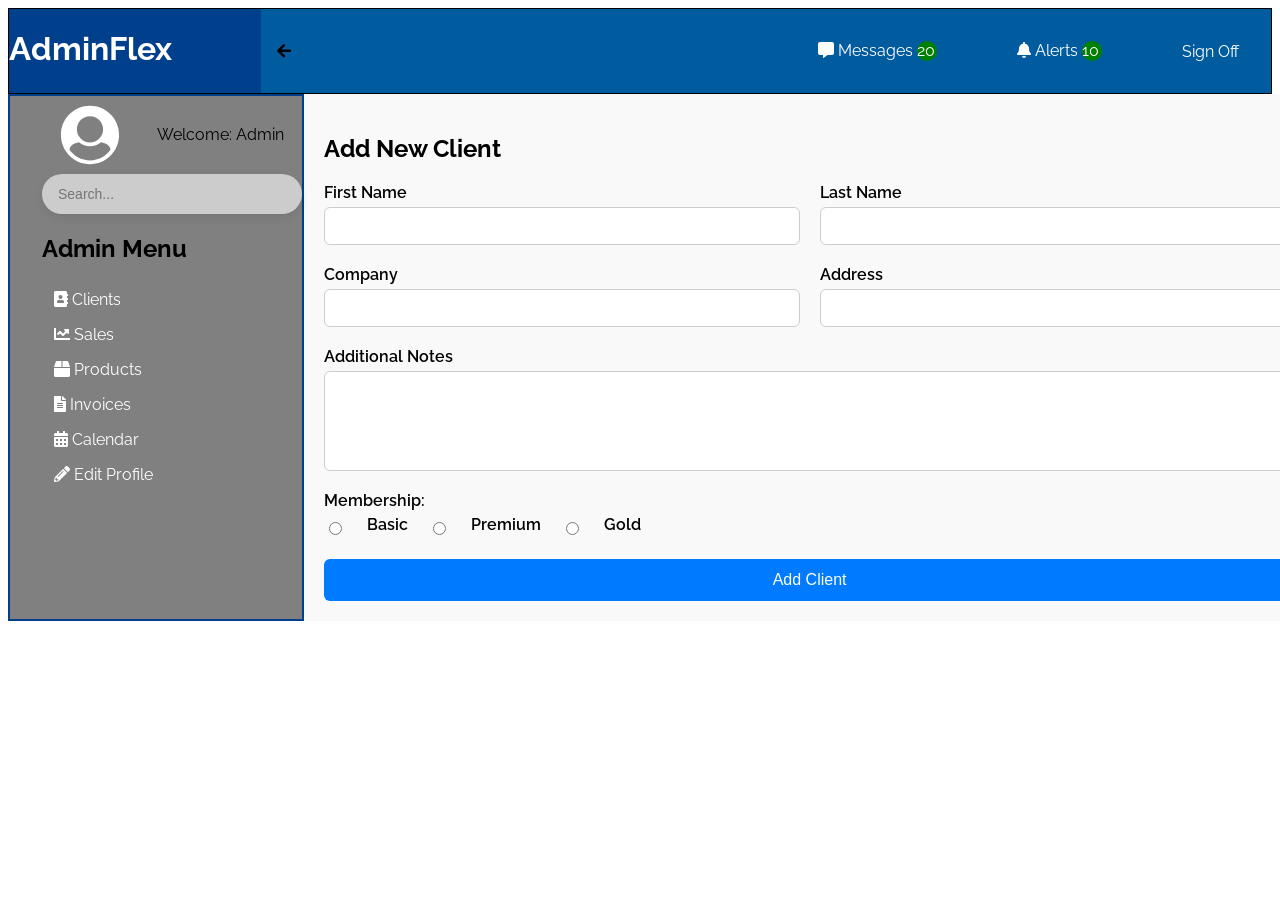
<file: admin-site/index.html>
<!DOCTYPE html>
<html lang="en">
<head>
    <meta charset="UTF-8">
    <meta name="viewport" content="width=device-width, initial-scale=1.0">
    <meta http-equiv="X-UA-Compatible" content="ie=edge">
    <title>AdminFlex</title>
    <link rel="stylesheet" href="https://necolas.github.io/normalize.css/8.0.0/normalize.css">
    <link href="https://fonts.googleapis.com/css?family=Raleway:400,700" rel="stylesheet">
    <link rel="stylesheet" href="https://use.fontawesome.com/releases/v5.6.0/css/all.css">
    <link rel="stylesheet" href="css/app.css">
</head>
<body>

<div class="app">
    <header class="header">
            <div class="site-name">
                <h1 class="desktop">AdminFlex</h1>
                <h1 class="mobile">AF</h1>
            </div>
            <div class="bar">
                <div class="left-content">
                    <i class="fas fa-arrow-left"></i>
                    <i class="fas fa-arrow-right"></i>
                </div>
                <div class="right-content">
                    <div class="messages box">
                            <a href="#">
                                <i class="fas fa-comment-alt"></i>
                                Messages
                                <span>20</span>
                            </a>
                    </div>  
                    <div class="messages box">
                            <a href="#">
                                <i class="fas fa-bell"></i>
                                Alerts
                                <span>10</span>
                            </a>
                    </div>  
                    <div class="sign-off box" >
                        <a href="#">Sign Off</a>
                    </div>
                </div>
            </div>
    </header>
    <main class="main-content">
        <aside class="sidebar">
                <div class="user">
                    <img src="img/user.svg">
                    <p>Welcome: <span>Admin</span></p>
                </div>
                <div class="search">
                    <input type="text" placeholder="Search...">
                </div>

                <div class="menu-admin">
                    <h2>Admin Menu</h2>
                    <ul class="menu">
                        <li>
                            <a href="#">
                                <i class="fas fa-address-book"></i>
                                Clients
                            </a>

                            <ul>
                                <li>
                                    <a href="#">
                                        <i class="fas fa-list"></i>
                                        View All
                                    </a>
                                </li>
                                <li>
                                    <a href="#">
                                        <i class="fas fa-plus"></i>
                                        Add New
                                    </a>
                                </li>
                            </ul>
                        </li>
                        <li>
                            <a href="#">
                                <i class="fas fa-chart-line"></i>
                                Sales
                            </a>
                            <ul>
                                <li>
                                    <a href="#">
                                        <i class="fas fa-list"></i>
                                        View All
                                    </a>
                                </li>
                                <li>
                                    <a href="#">
                                        <i class="fas fa-plus"></i>
                                        Add New
                                    </a>
                                </li>
                            </ul>
                        </li>
                        <li>
                            <a href="#">
                                <i class="fas fa-box"></i>
                                Products
                            </a>
                            <ul>
                                <li>
                                    <a href="#">
                                        <i class="fas fa-list"></i>
                                        View All
                                    </a>
                                </li>
                                <li>
                                    <a href="#">
                                        <i class="fas fa-plus"></i>
                                        Add New
                                    </a>
                                </li>
                            </ul>
                        </li>
                        <li>
                            <a href="#">
                                <i class="fas fa-file-alt"></i>
                                Invoices
                            </a>
                            <ul>
                                <li>
                                    <a href="#">
                                        <i class="fas fa-list"></i>
                                        View All
                                    </a>
                                </li>
                                <li>
                                    <a href="#">
                                        <i class="fas fa-plus"></i>
                                        Add New
                                    </a>
                                </li>
                            </ul>
                        </li>
                        <li>
                            <a href="#">
                                <i class="fas fa-calendar-alt"></i>
                                Calendar
                            </a>
                            <ul>
                                <li>
                                    <a href="#">
                                        <i class="fas fa-list"></i>
                                        View All
                                    </a>
                                </li>
                                <li>
                                    <a href="#">
                                        <i class="fas fa-plus"></i>
                                        Add New
                                    </a>
                                </li>
                            </ul>
                        </li>
                        <li>
                            <a href="#">
                                <i class="fas fa-pencil-alt"></i>
                                Edit Profile
                            </a>
                        </li>
                    </ul>
                </div>
        </aside>
        <div class="content">
            <h2 class="heading">Add New Client</h2>

            <form class="new-client">

                <div class="field">
                    <label for="first-name">First Name</label>
                    <input type="text" id="first-name">
                </div>
                <div class="field">
                    <label for="last-name">Last Name</label>
                    <input type="text" id="last-name">
                </div>
                <div class="field">
                    <label for="company">Company</label>
                    <input type="text" id="company">
                </div>
                <div class="field">
                    <label for="address">Address</label>
                    <input type="text" id="address">
                </div>
                <div class="field expand">
                    <label for="other-notes">Additional Notes</label>
                    <textarea id="other-notes" ></textarea>
                </div>

                <div class="field expand">
                        <label>Membership:</label>
                        <div class="options">
                
                            <input type="radio" value="basico">
                            <label for="basico">Basic</label>
                        
                            <input type="radio"  value="premium">
                            <label for="premium">Premium</label>

                            <input type="radio" value="gold">
                            <label for="gold">Gold</label>
                        </div>
                </div>

                <div class="field submit expand">
                    <input type="submit" class="button" value="Add Client">
                </div>
            </form>
        </div>
    </main>
</div>

<script src="js/app.js" async></script>
</body>
</html>
</file>
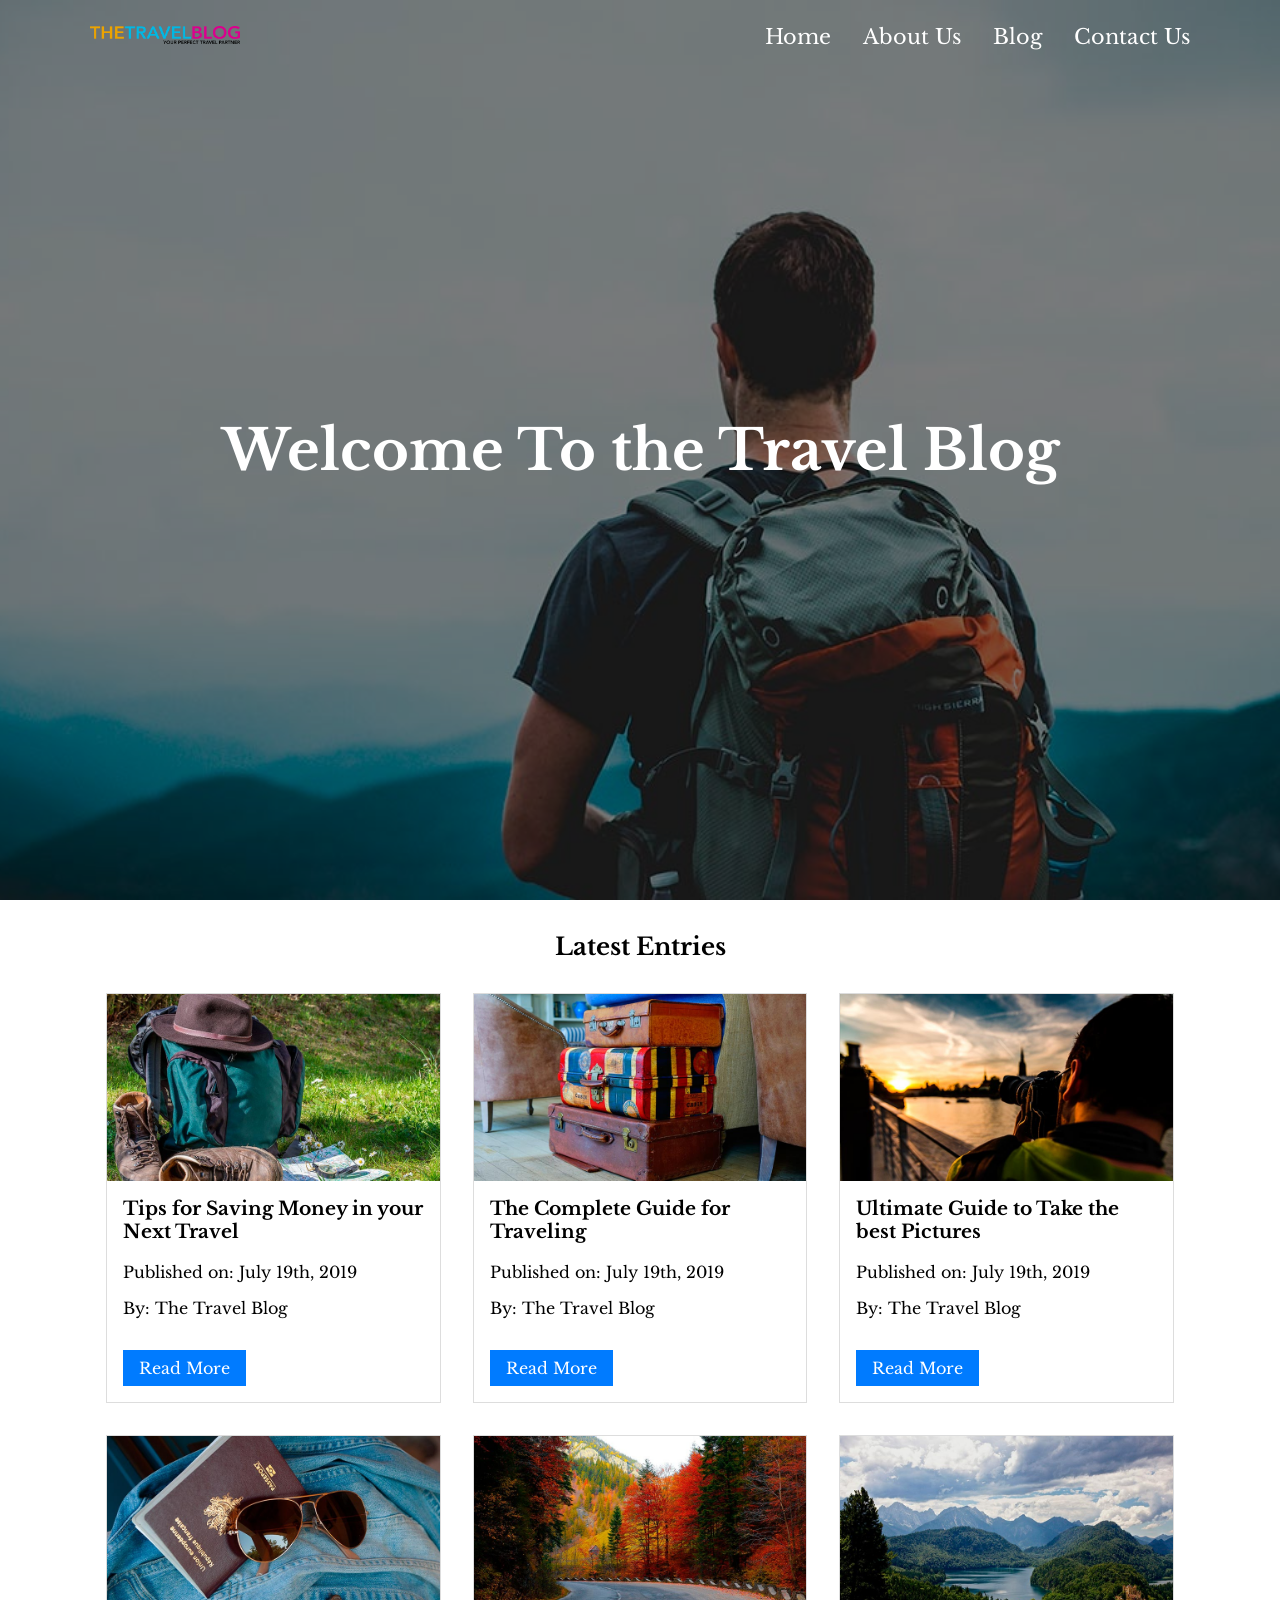
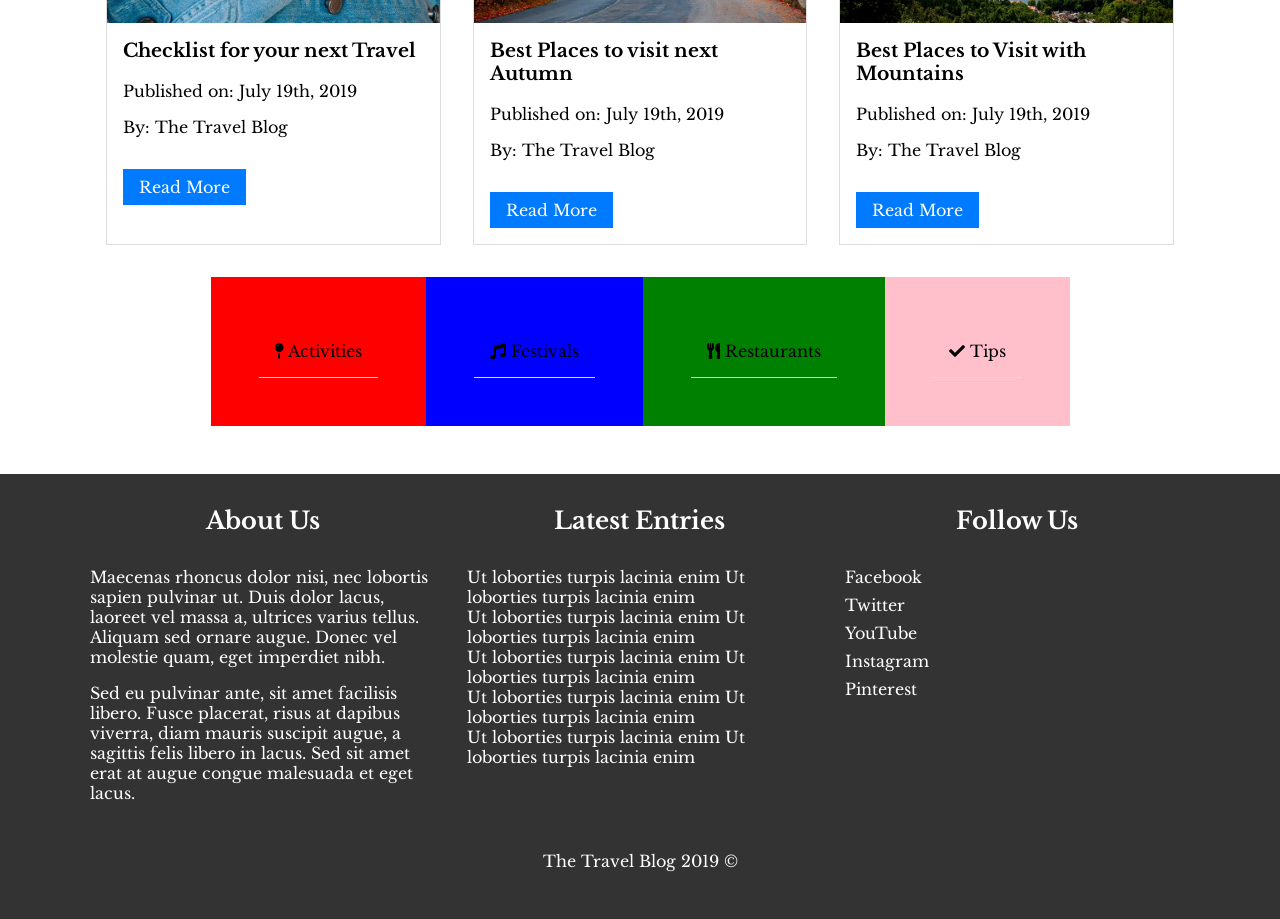
<file: blog-project/index.html>
<!DOCTYPE html>
<html lang="en">
<head>
    <meta charset="UTF-8">
    <meta name="viewport" content="width=device-width, initial-scale=1.0">
    <meta http-equiv="X-UA-Compatible" content="ie=edge">
    <title>Cards Flexbox</title>
    <link rel="stylesheet" href="https://use.fontawesome.com/releases/v5.5.0/css/all.css" integrity="sha384-B4dIYHKNBt8Bc12p+WXckhzcICo0wtJAoU8YZTY5qE0Id1GSseTk6S+L3BlXeVIU" crossorigin="anonymous">
    <link rel="stylesheet" href="https://necolas.github.io/normalize.css/8.0.0/normalize.css">
    <link href="https://fonts.googleapis.com/css?family=Libre+Baskerville:400,700" rel="stylesheet">
    <link rel="stylesheet" href="css/styles.css">
</head>
<body>

    <header class="header hero">
        <div class="navbar">
            <div class="container header-container">
                <div class="logo">
                    <img src="img/logo.png" class="logo-img">
                </div>
                <nav class="main-navigation">
                    <a href="#">Home</a>
                    <a href="#">About Us</a>
                    <a href="#">Blog</a>
                    <a href="#">Contact Us</a>
                </nav>
            </div>
        </div><!--.navbar -->
        <div class="header-text">
            <div class="container">
                <h1>Welcome To the Travel Blog</h1>
            </div>
        </div>
    </header>
<h2>Latest Entries</h2>
    <div class="container">
        
            <main class="main-content">
                
                <article class="entry">
                    <img src="img/01.jpg" alt="entry image">
                    <div class="content">
                        <h3>Tips for Saving Money in your Next Travel</h3>
                        <p>Published on: <span>July 19th, 2019</span></p>
                        <p>By: <span>The Travel Blog</span></p>
                        <a href="#" class="button">Read More</a>
                    </div>
                </article>
                <article class="entry">
                    <img src="img/02.jpg" alt="entry image">
                    <div class="content">
                        <h3>The Complete Guide for Traveling</h3>
                        <p>Published on: <span>July 19th,  2019</span></p>
                        <p>By: <span>The Travel Blog</span></p>
                        <a href="#" class="button">Read More</a>
                    </div>
                </article>
                <article class="entry">
                    <img src="img/03.jpg" alt="entry image">
                    <div class="content">
                        <h3>Ultimate Guide to Take the best Pictures</h3>
                        <p>Published on: <span>July 19th,  2019</span></p>
                        <p>By: <span>The Travel Blog</span></p>
                        <a href="#" class="button">Read More</a>
                    </div>
                </article>
                <article class="entry">
                    <img src="img/04.jpg" alt="entry image">
                    <div class="content">
                        <h3>Checklist for your next Travel</h3>
                        <p>Published on: <span>July 19th,  2019</span></p>
                        <p>By: <span>The Travel Blog</span></p>
                        <a href="#" class="button">Read More</a>
                    </div>
                </article>
                <article class="entry">
                    <img src="img/05.jpg" alt="entry image">
                    <div class="content">
                        <h3>Best Places to visit next Autumn</h3>
                        <p>Published on: <span>July 19th,  2019</span></p>
                        <p>By: <span>The Travel Blog</span></p>
                        <a href="#" class="button">Read More</a>
                    </div>
                </article>
                <article class="entry">
                    <img src="img/06.jpg" alt="entry image">
                    <div class="content">
                        <h3>Best Places to Visit with Mountains</h3>
                        <p>Published on: <span>July 19th,  2019</span></p>
                        <p>By: <span>The Travel Blog</span></p>
                        <a href="#" class="button">Read More</a>
                    </div>
                </article>
            </main>


            <div class="categories">
                <ul>
                    <li class="color-red">
                        <a href="#">
                            <i class="fas fa-map-pin"></i>
                            Activities
                        </a>
                    </li>
                    <li class="color-blue">
                        <a href="#">
                            <i class="fas fa-music"></i>
                            Festivals
                        </a>
                    </li>
                    <li class="color-green">
                        <a href="#" >
                            <i class="fas fa-utensils"></i>
                            Restaurants
                        </a>
                    </li>
                    <li class="color-pink">
                        <a href="#">
                            <i class="fas fa-check"></i>
                            Tips
                        </a>
                    </li>
                </ul>
            </div>
    </div><!--.content-->

    <footer class="footer">
        <div class="container">
            <div class="box">
                <h2>About Us</h2>
                <p>Maecenas rhoncus dolor nisi, nec lobortis sapien pulvinar ut. Duis dolor lacus, laoreet vel massa a, ultrices varius tellus. Aliquam sed ornare augue. Donec vel molestie quam, eget imperdiet nibh.</p>

                <p>Sed eu pulvinar ante, sit amet facilisis libero. Fusce placerat, risus at dapibus viverra, diam mauris suscipit augue, a sagittis felis libero in lacus. Sed sit amet erat at augue congue malesuada et eget lacus.</p>
            </div>
            <div class="box">
                <h2>Latest Entries</h2>
                <ul>
                    <li><a href="#">Ut loborties turpis lacinia enim Ut loborties turpis lacinia enim</a></li>
                    <li><a href="#">Ut loborties turpis lacinia enim Ut loborties turpis lacinia enim</a></li>
                    <li><a href="#">Ut loborties turpis lacinia enim Ut loborties turpis lacinia enim</a></li>
                    <li><a href="#">Ut loborties turpis lacinia enim Ut loborties turpis lacinia enim</a></li>
                    <li><a href="#">Ut loborties turpis lacinia enim Ut loborties turpis lacinia enim</a></li>
                </ul>
            </div>
            <div class="box">
                <h2>Follow Us</h2>
                <nav class="social-nav">
                    <a href="http://facebook.com"><span>Facebook</span></a>
                    <a href="http://twitter.com"><span>Twitter</span></a>
                    <a href="http://youtube.com"><span>YouTube</span></a>
                    <a href="http://instagram.com"><span>Instagram</span></a>
                    <a href="http://pinterest.com"><span>Pinterest</span></a>
                </nav>
            </div>
        </div><!--.container-->
        <p class="copyright">The Travel Blog 2019 &copy; </p>
    </footer>
    
</body>
</html>
</file>
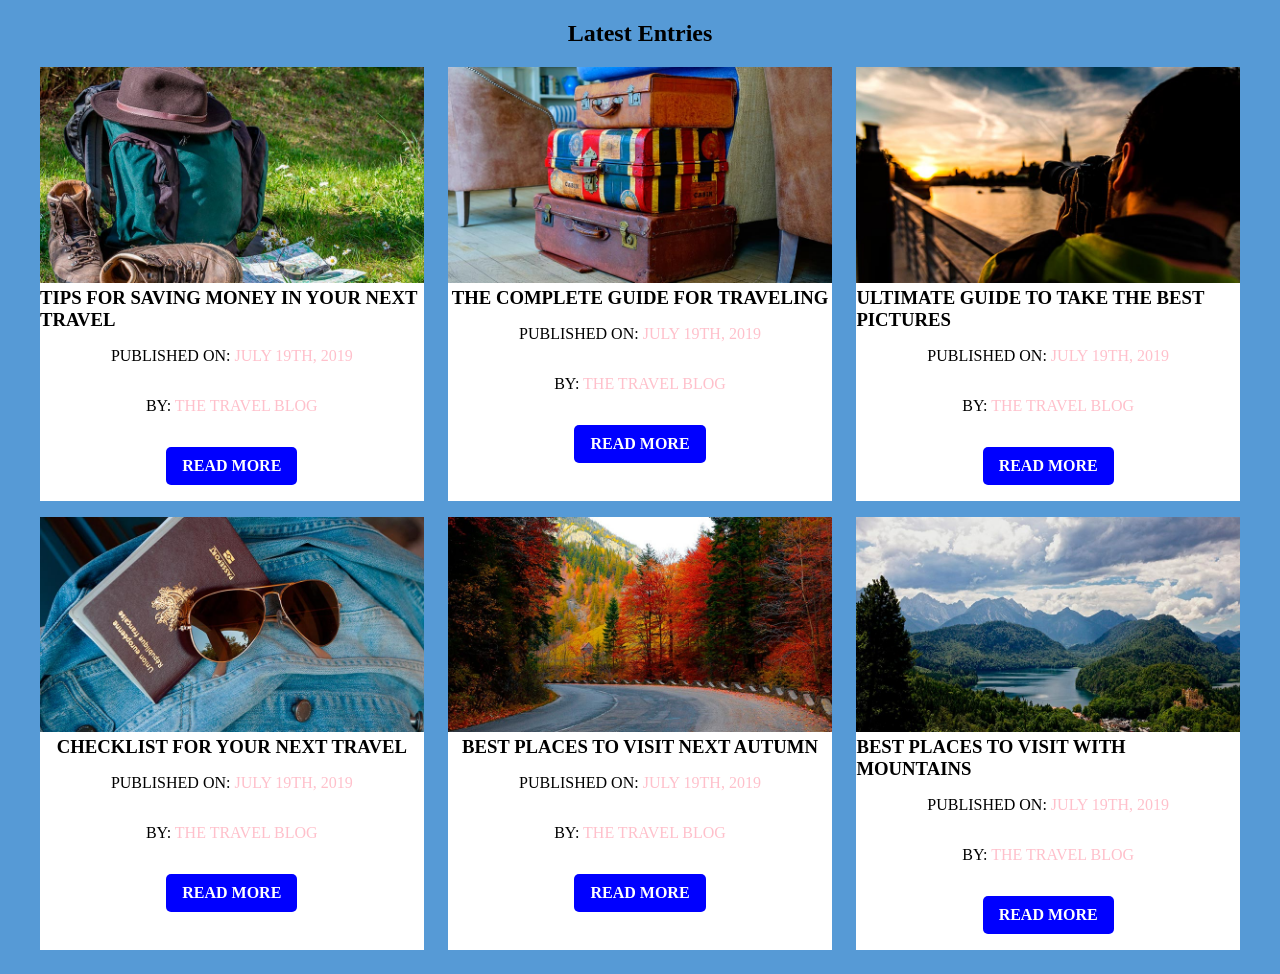
<file: cards-flexbox/index.html>
<!DOCTYPE html>
<html lang="en">

<head>
    <meta charset="UTF-8">
    <meta name="viewport" content="width=device-width, initial-scale=1.0">
    <meta http-equiv="X-UA-Compatible" content="ie=edge">
    <title>Cards Flexbox</title>
    <link rel="stylesheet" href="https://necolas.github.io/normalize.css/8.0.0/normalize.css">
    <link href="https://fonts.googleapis.com/css?family=Libre+Baskerville:400,700" rel="stylesheet">
    <link rel="stylesheet" href="css/styles.css">
</head>

<body>
    <div class="container">
        <h2>Latest Entries</h2>
        <main class="main-content">

            <article class="entry">
                <img src="img/01.jpg" alt="entry image">
                <div class="content">
                    <h3>Tips for Saving Money in your Next Travel</h3>
                    <p>Published on: <span>July 19th, 2019</span></p>
                    <p>By: <span>The Travel Blog</span></p>
                    <a href="#" class="button">Read More</a>
                </div>
            </article>
            <article class="entry">
                <img src="img/02.jpg" alt="entry image">
                <div class="content">
                    <h3>The Complete Guide for Traveling</h3>
                    <p>Published on: <span>July 19th, 2019</span></p>
                    <p>By: <span>The Travel Blog</span></p>
                    <a href="#" class="button">Read More</a>
                </div>
            </article>
            <article class="entry">
                <img src="img/03.jpg" alt="entry image">
                <div class="content">
                    <h3>Ultimate Guide to Take the best Pictures</h3>
                    <p>Published on: <span>July 19th, 2019</span></p>
                    <p>By: <span>The Travel Blog</span></p>
                    <a href="#" class="button">Read More</a>
                </div>
            </article>
            <article class="entry">
                <img src="img/04.jpg" alt="entry image">
                <div class="content">
                    <h3>Checklist for your next Travel</h3>
                    <p>Published on: <span>July 19th, 2019</span></p>
                    <p>By: <span>The Travel Blog</span></p>
                    <a href="#" class="button">Read More</a>
                </div>
            </article>
            <article class="entry">
                <img src="img/05.jpg" alt="entry image">
                <div class="content">
                    <h3>Best Places to visit next Autumn</h3>
                    <p>Published on: <span>July 19th, 2019</span></p>
                    <p>By: <span>The Travel Blog</span></p>
                    <a href="#" class="button">Read More</a>
                </div>
            </article>
            <article class="entry">
                <img src="img/06.jpg" alt="entry image">
                <div class="content">
                    <h3>Best Places to Visit with Mountains</h3>
                    <p>Published on: <span>July 19th, 2019</span></p>
                    <p>By: <span>The Travel Blog</span></p>
                    <a href="#" class="button">Read More</a>
                </div>
            </article>
        </main>
    </div>

</body>

</html>
</file>
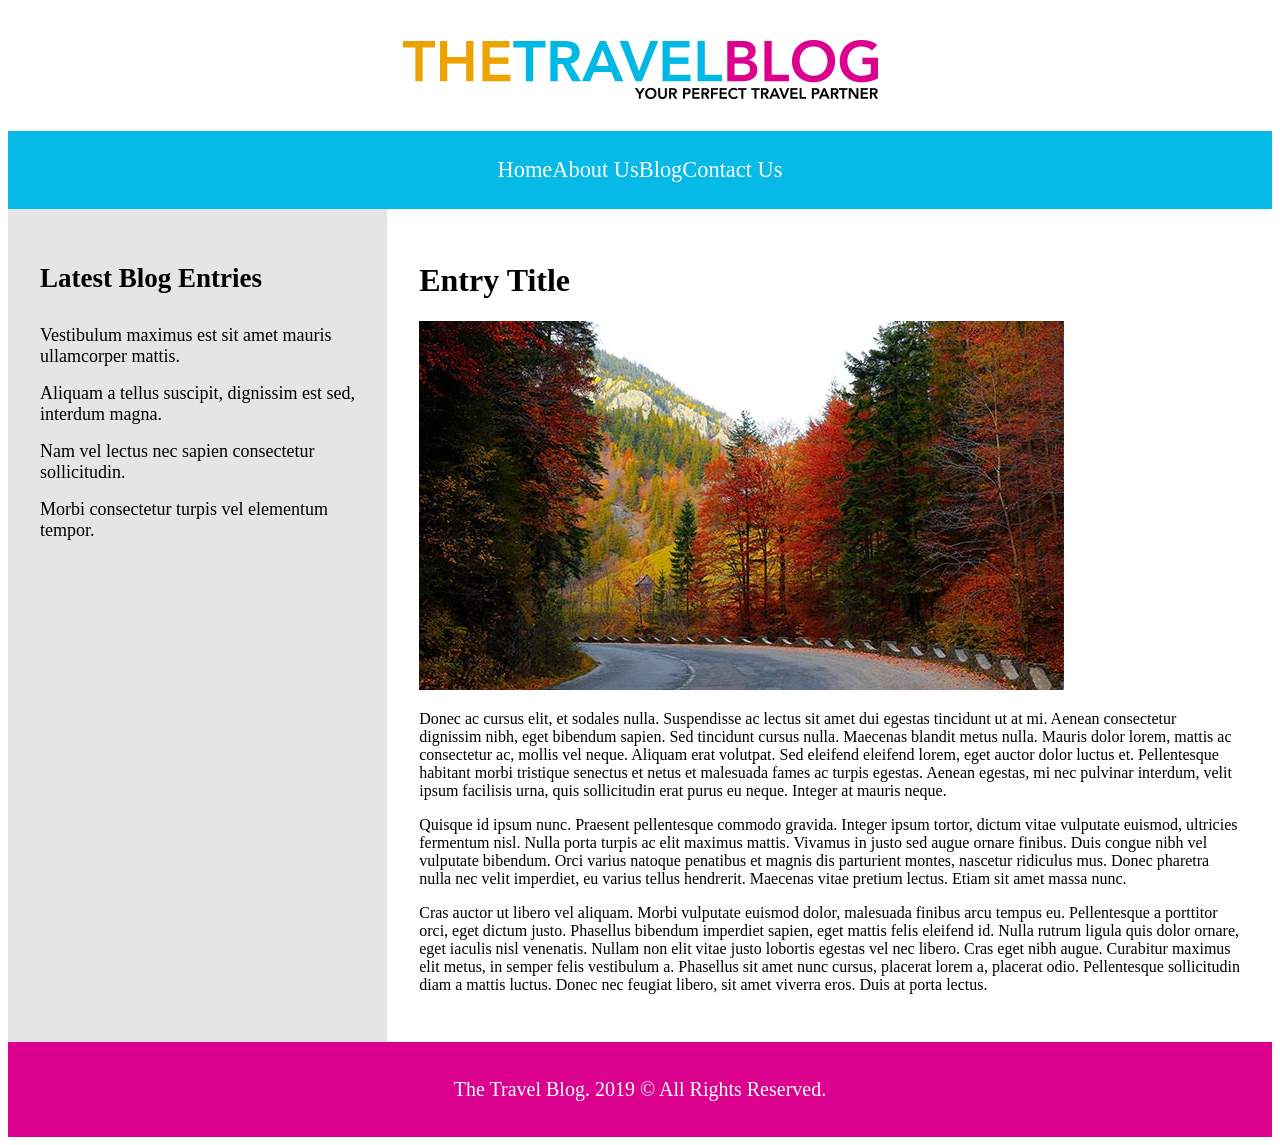
<file: holy-grail-start/index.html>
<!DOCTYPE html>
<html lang="en">
<head>
    <meta charset="UTF-8">
    <meta name="viewport" content="width=device-width, initial-scale=1.0">
    <meta http-equiv="X-UA-Compatible" content="ie=edge">
    <title>Holy Grail</title>
    <link rel="stylesheet" href="https://necolas.github.io/normalize.css/8.0.0/normalize.css">
    <link href="https://fonts.googleapis.com/css?family=Lora:400,700" rel="stylesheet">
    <link rel="stylesheet" href="css/styles.css">
   
</head>
<body>

    <header class="site-header">
        <img src="img/logo.png" class="logo">
    </header>

    <nav class="main-navigation">
        <ul>
            <li><a href="#">Home</a></li>
            <li><a href="#">About Us</a></li>
            <li><a href="#">Blog</a></li>
            <li><a href="#">Contact Us</a></li>
        </ul>
    </nav>

    <div class="content">
        <main class="main-content">
            <h1>Entry Title</h1>
            <img src="img/image.jpg" class="featured-image">
            
            <p>Donec ac cursus elit, et sodales nulla. Suspendisse ac lectus sit amet dui egestas tincidunt ut at mi. Aenean consectetur dignissim nibh, eget bibendum sapien. Sed tincidunt cursus nulla. Maecenas blandit metus nulla. Mauris dolor lorem, mattis ac consectetur ac, mollis vel neque. Aliquam erat volutpat. Sed eleifend eleifend lorem, eget auctor dolor luctus et. Pellentesque habitant morbi tristique senectus et netus et malesuada fames ac turpis egestas. Aenean egestas, mi nec pulvinar interdum, velit ipsum facilisis urna, quis sollicitudin erat purus eu neque. Integer at mauris neque.</p>

            <p>Quisque id ipsum nunc. Praesent pellentesque commodo gravida. Integer ipsum tortor, dictum vitae vulputate euismod, ultricies fermentum nisl. Nulla porta turpis ac elit maximus mattis. Vivamus in justo sed augue ornare finibus. Duis congue nibh vel vulputate bibendum. Orci varius natoque penatibus et magnis dis parturient montes, nascetur ridiculus mus. Donec pharetra nulla nec velit imperdiet, eu varius tellus hendrerit. Maecenas vitae pretium lectus. Etiam sit amet massa nunc.</p>
            
            <p>Cras auctor ut libero vel aliquam. Morbi vulputate euismod dolor, malesuada finibus arcu tempus eu. Pellentesque a porttitor orci, eget dictum justo. Phasellus bibendum imperdiet sapien, eget mattis felis eleifend id. Nulla rutrum ligula quis dolor ornare, eget iaculis nisl venenatis. Nullam non elit vitae justo lobortis egestas vel nec libero. Cras eget nibh augue. Curabitur maximus elit metus, in semper felis vestibulum a. Phasellus sit amet nunc cursus, placerat lorem a, placerat odio. Pellentesque sollicitudin diam a mattis luctus. Donec nec feugiat libero, sit amet viverra eros. Duis at porta lectus.</p>

        </main>
        <aside class="sidebar">
            <h2>Latest Blog Entries</h2>
            <ul>
                <li><a href="#">Vestibulum maximus est sit amet mauris ullamcorper mattis.</a></li>
                <li><a href="#">Aliquam a tellus suscipit, dignissim est sed, interdum magna.</a></li>
                <li><a href="#">Nam vel lectus nec sapien consectetur sollicitudin.</a></li>
                <li><a href="#">Morbi consectetur turpis vel elementum tempor.</a></li>
            </ul>
        </aside>
    </div><!--.content-->

    <footer class="site-footer">
        <p>The Travel Blog. 2019 &copy; All Rights Reserved.</p>
    </footer>

</body>
</html>
</file>
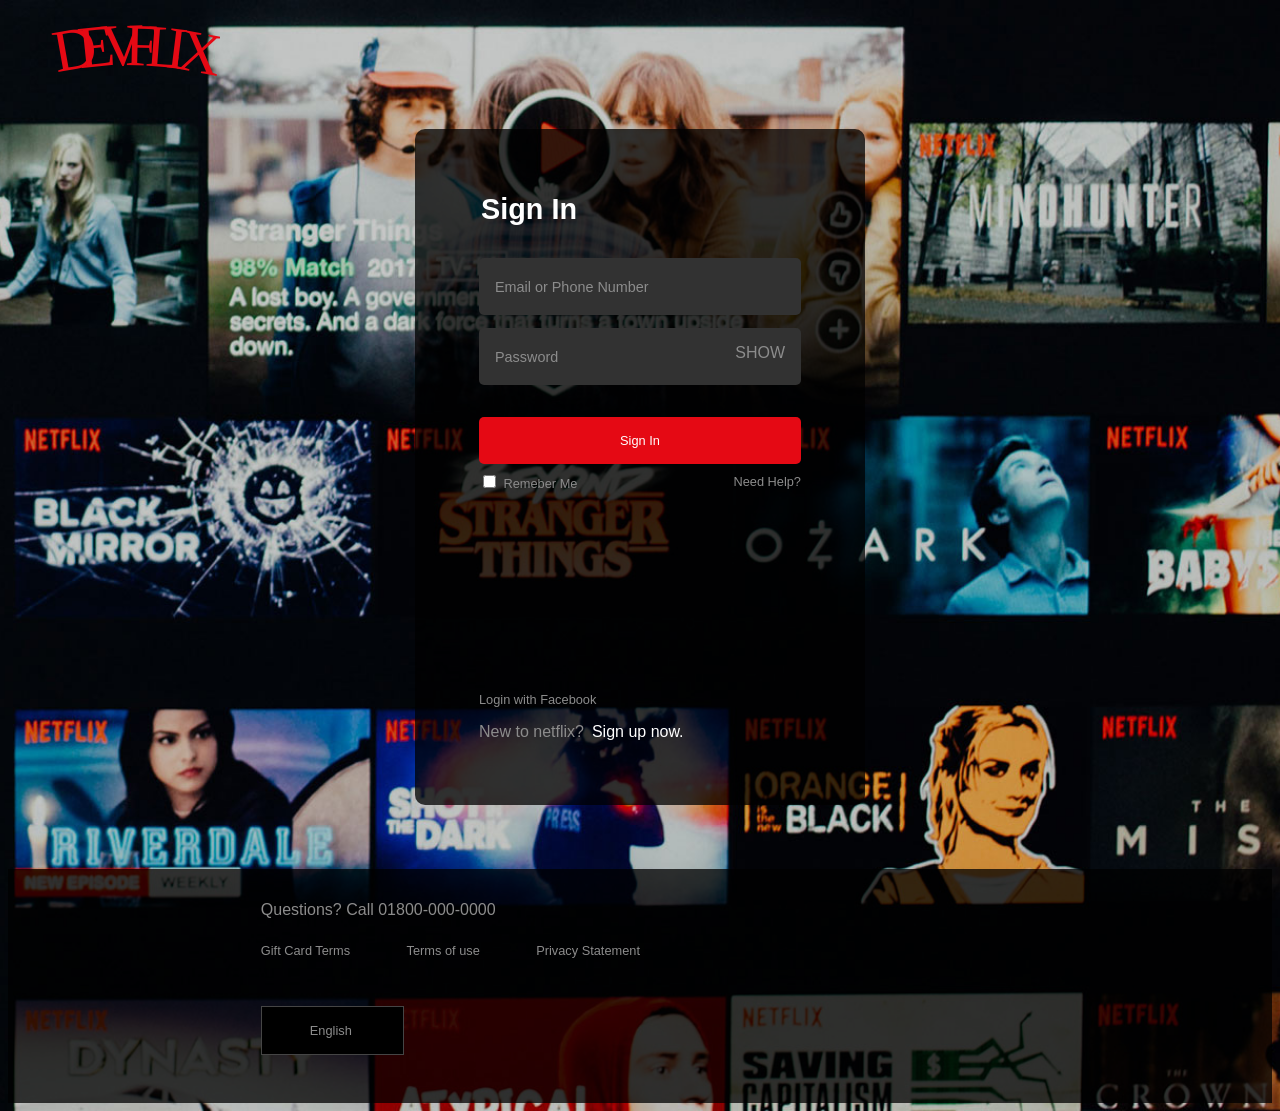
<file: netflix-login/index.html>
<!DOCTYPE html>
<html lang="en">
<head>
    <meta charset="UTF-8">
    <meta name="viewport" content="width=device-width, initial-scale=1.0">
    <meta http-equiv="X-UA-Compatible" content="ie=edge">
    <title>DevFLix</title>
    <!-- <link rel="stylesheet" href="https://necolas.github.io/normalize.css/8.0.1/normalize.css"> -->
    <link rel="stylesheet" href="css/app.css">
</head>
<body>

    <header class="site-header">
        <img src="img/logo.svg">
    </header>

    <div class="login-form container">
        <form action="#">
            <legend>Sign In</legend>
            <div class="field">
                <input type="text" id="username">
                <label>Email or Phone Number</label>
            </div>
            <div class="field">
                <input type="password" id="password">
                <label>Password</label>
                <span class="toggle-password">Show</span>
            </div>
            <div class="submit">
                <input type="submit" value="Sign In">
            </div>
            <div class="actions">
                <div class="remember-me">
                    <input type="checkbox">
                    <label>Remeber Me</label>
                </div>
                <div class="need-help">
                    <a href="#">Need Help?</a>
                </div>
            </div><!--.actions-->
        </form>

        <div class="bottom-content">
            <a href="#">Login with Facebook</a>
            <a href="#" class="new-user">New to netflix?
                <span>Sign up now.</span>
            </a>
        </div>
    </div><!--.login-form-->

    <footer class="site-footer">
        <div class="container">
            <p>Questions? Call 01800-000-0000</p>
            <nav class="menu-footer">
                <a href="#">Gift Card Terms</a>
                <a href="#">Terms of use</a>
                <a href="#">Privacy Statement</a>
            </nav>
            <select class="language">
                <option value="english">English</option>
                <option value="spanish">spanish</option>
            </select>
        </div>
    </footer>

    <script src="js/scripts.js"></script>
</body>
</html>
</file>
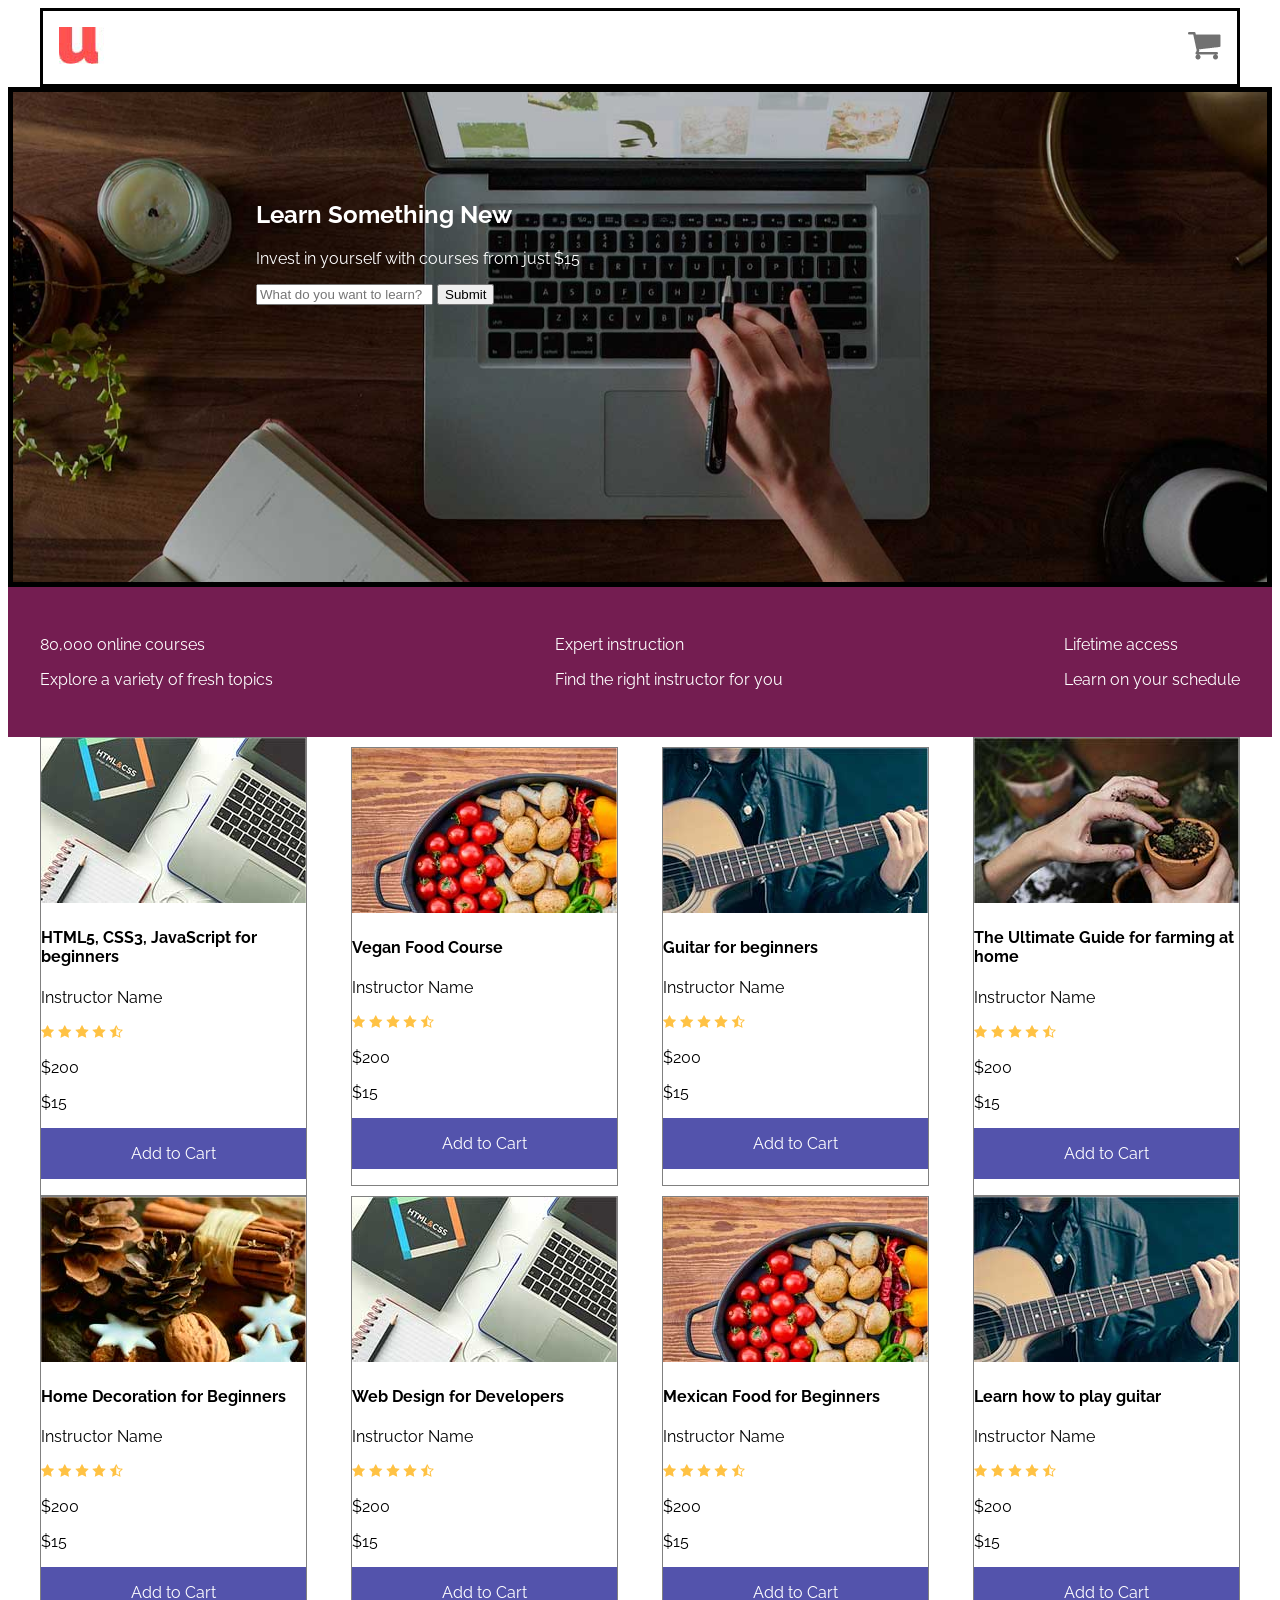
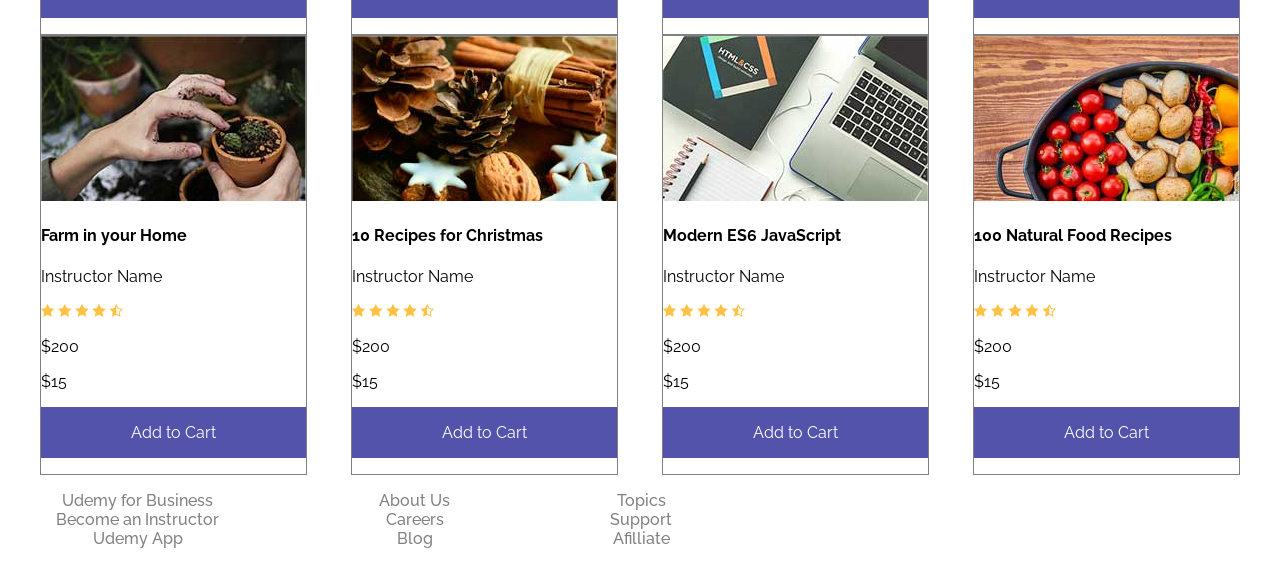
<file: udemy-home-page/index.html>
<!DOCTYPE html>
<html lang="en">
<head>
    <meta charset="UTF-8">
    <meta name="viewport" content="width=device-width, initial-scale=1.0">
    <meta http-equiv="X-UA-Compatible" content="ie=edge">
    <title>UdemyFlexbox</title>
    <link rel="stylesheet" href="https://necolas.github.io/normalize.css/8.0.0/normalize.css">
    <link href="https://fonts.googleapis.com/css?family=Raleway:400,900" rel="stylesheet">
    <link rel="stylesheet" href="css/app.css">
</head>
<body>
    <header id="header" class="header container">
        <div class="logo">
            <img src="img/logo.jpg" id="logo">
        </div>
        <div class="cart-content">
            <img src="img/cart.png" class="img-cart">
            <div class="content hidden">
                <table id="cart-list">
                    <thead>
                        <tr>
                            <th>Image</th>
                            <th>Name</th>
                            <th>Price</th>
                        </tr>
                    </thead>
                    <tbody>
                        <tr>
                            <td>
                                <img src="img/course1.jpg">
                            </td>
                            <td>CSS Grid & Flexbox - The Ultimite Guide +10 Projects</td>
                            <td>$15</td>
                        </tr>
                    </tbody>
                </table>
                <a href="#" class="button">Clear Cart</a>
            </div> <!--#cart-->
        </div><!--.cart-->
    </header>

    <div class="hero">
        <div class="hero-content container">
                <h2>Learn Something New</h2>
                <p>Invest in yourself with courses from just $15</p>
                <form action="#" method="post">
                    <input type="text" placeholder="What do you want to learn?">
                    <input type="submit" class="submit">
                </form>
        </div>
    </div> <!--#hero-->

    <div class="bar">
        <div class="icons container">
                <div class="icon icon1">
                    <p>80,000 online courses<p>
                    <p>Explore a variety of fresh topics </p>
                </div>
                <div class="icon icon2">
                    <p>Expert instruction</p>
                    <p>Find the right instructor for you </p>
                </div>
                <div class="icon icon3">
                    <p>Lifetime access</p>
                    <p>Learn on your schedule </p>
                </div>
        </div>
    </div>

    <div class="course-list container">
        <div class="course">
            <img class="course-image" src="img/course1.jpg">
            <div class="course-info">
                <h4>HTML5, CSS3, JavaScript for beginners</h4>
                <p>Instructor Name</p>
                <img src="img/stars.png">
                <div class="price">
                    <p class="regular">$200</p>
                    <p class="offer">$15</p>
                </div>
                <a href="#" class="button">Add to Cart</a>
            </div>
        </div> <!--.course-->
        <div class="course">
            <img class="course-image" src="img/course2.jpg">
            <div class="course-info">
                <h4>Vegan Food Course</h4>
                <p>Instructor Name</p>
                <img src="img/stars.png">
                <div class="price">
                    <p class="regular">$200</p>
                    <p class="offer">$15</p>
                </div>
                <a href="#" class="button">Add to Cart</a>
            </div>
        </div><!--.course-->
        <div class="course">
            <img class="course-image" src="img/course3.jpg">
            <div class="course-info">
                <h4>Guitar for beginners</h4>
                <p>Instructor Name</p>
                <img src="img/stars.png">
                <div class="price">
                    <p class="regular">$200</p>
                    <p class="offer">$15</p>
                </div>
                <a href="#" class="button">Add to Cart</a>
            </div>
        </div> <!--.course-->
        <div class="course">
            <img class="course-image" src="img/course4.jpg">
            <div class="course-info">
                <h4>The Ultimate Guide for farming at home</h4>
                <p>Instructor Name</p>
                <img src="img/stars.png">
                <div class="price">
                    <p class="regular">$200</p>
                    <p class="offer">$15</p>
                </div>
                <a href="#" class="button">Add to Cart</a>
            </div>
        </div> <!--.course-->
        <div class="course">
            <img class="course-image" src="img/course5.jpg">
            <div class="course-info">
                <h4>Home Decoration for Beginners</h4>
                <p>Instructor Name</p>
                <img src="img/stars.png">
                <div class="price">
                    <p class="regular">$200</p>
                    <p class="offer">$15</p>
                </div>
                <a href="#" class="button">Add to Cart</a>
            </div>
        </div> <!--.course-->
        <div class="course">
            <img class="course-image" src="img/course1.jpg">
            <div class="course-info">
                <h4>Web Design for Developers</h4>
                <p>Instructor Name</p>
                <img src="img/stars.png">
                <div class="price">
                    <p class="regular">$200</p>
                    <p class="offer">$15</p>
                </div>
                <a href="#" class="button">Add to Cart</a>
            </div>
        </div> <!--.card-->
        <div class="course">
            <img class="course-image" src="img/course2.jpg">
            <div class="course-info">
                <h4>Mexican Food for Beginners</h4>
                <p>Instructor Name</p>
                <img src="img/stars.png">
                <div class="price">
                    <p class="regular">$200</p>
                    <p class="offer">$15</p>
                </div>
                <a href="#" class="button">Add to Cart</a>
            </div>
        </div> <!--.course-->
        <div class="course">
            <img class="course-image" src="img/course3.jpg">
            <div class="course-info">
                <h4>Learn how to play guitar</h4>
                <p>Instructor Name</p>
                <img src="img/stars.png">
                <div class="price">
                    <p class="regular">$200</p>
                    <p class="offer">$15</p>
                </div>
                <a href="#" class="button">Add to Cart</a>
            </div>
        </div> <!--.course-->
        <div class="course">
            <img class="course-image" src="img/course4.jpg">
            <div class="course-info">
                <h4>Farm in your Home</h4>
                <p>Instructor Name</p>
                <img src="img/stars.png">
                <div class="price">
                    <p class="regular">$200</p>
                    <p class="offer">$15</p>
                </div>
                <a href="#" class="button">Add to Cart</a>
            </div>
        </div> <!--.course-->
        <div class="course">
            <img class="course-image" src="img/course5.jpg">
            <div class="course-info">
                <h4>10 Recipes for Christmas</h4>
                <p>Instructor Name</p>
                <img src="img/stars.png">
                <div class="price">
                    <p class="regular">$200</p>
                    <p class="offer">$15</p>
                </div>
                <a href="#" class="button"">Add to Cart</a>
            </div>
        </div> <!--.course-->
        <div class="course">
            <img class="course-image" src="img/course1.jpg">
            <div class="course-info">
                <h4>Modern ES6 JavaScript</h4>
                <p>Instructor Name</p>
                <img src="img/stars.png">
                <div class="price">
                    <p class="regular">$200</p>
                    <p class="offer">$15</p>
                </div>
                <a href="#" class="button"">Add to Cart</a>
            </div>
        </div> <!--.course-->
        <div class="course">
            <img class="course-image" src="img/course2.jpg">
            <div class="course-info">
                <h4>100 Natural Food Recipes</h4>
                <p>Instructor Name</p>
                <img src="img/stars.png">
                <div class="price">
                    <p class="regular">$200</p>
                    <p class="offer">$15</p>
                </div>
                <a href="#" class="button"">Add to Cart</a>
            </div>
        </div> <!--.course-->
    </div>  <!--.course-list-->

    <footer id="footer" class="footer">
        <div class="container">
            <div class="container-footer">
                    <nav  class="menu">
                        <a class="link" href="#">Udemy for Business</a>
                        <a class="link" href="#">Become an Instructor</a>
                        <a class="link" href="#">Udemy App</a>
                    </nav>
                    <nav  class="menu">
                        <a class="link" href="#">About Us</a>
                        <a class="link" href="#">Careers</a>
                        <a class="link" href="#">Blog</a>
                    </nav>
                    <nav class="menu">
                        <a class="link" href="#">Topics</a>
                        <a class="link" href="#">Support</a>
                        <a class="link" href="#">Afilliate</a>
                    </nav>
            </div> <!--.container-footer-->
        </div><!--.container-->
    </footer>
</body>
</html>
</file>
<file: admin-site/css/app.css>
/** Media Queries **/
html {
  box-sizing: border-box;
  height: 100%;
}

*,
*:after,
*:before {
  box-sizing: inherit;
}

body {
  font-family: "Raleway", sans-serif;
  height: 100%;
}

.header {
  display: flex;
  float: row;

  border: solid black 1px;
}

.site-name {
  background-color: #003f8c;
  flex: 0 0 20%;
  color: white; 
}



.site-name .mobile {
  display: block;
}

.site-name .desktop {
  display: none;
}

@media (min-width: 500px) {

  .site-name .mobile {
    display: none;
  }

  .site-name .desktop {
    display: block;
  }

}


.bar {
  display: flex;
  float: row;
  justify-content: space-around;

  align-items: center;
  background-color: #005b9f;
  max-width: 100%;
  flex: 0 0 80%;
  padding: 1rem;

}

.left-content {
  flex: 0 0 10%;
}

.right-content {
  flex: 0 0 90%;
  display: flex;
  justify-content: end;
  align-items: center;
  gap: 5rem;
  padding: 1rem;
  color: white;
}

.right-content a {
  text-decoration: none;
  color: white;
}

.messages span {
  border-radius: 100%;
  height: 20px;
  width: 20px;
  display: inline-block;
  background-color: green;
}

.main-content {
  display: flex;
  flex-direction: row;

}

.sidebar {
  flex: 0 0 20%;
  border: #003f8c solid 2px;
  background-color: gray;
  display: flex;
 
  flex-direction: column;
padding-left: 2rem;
}

.content {
  flex: 0 0 80%;

}

.user {
  display: flex;
  justify-content: space-around;
  align-items: center;

}

.user img {
  max-width: 60px;

  height: auto;

  display: block;
}
.search input {
    width: 260px;
    padding: 12px 16px;
    border: none;
    border-radius: 30px;
    outline: none;
    font-size: 14px;
    background: rgba(255, 255, 255, 0.6);
    backdrop-filter: blur(6px);
    box-shadow: 0 4px 10px rgba(0,0,0,0.08);
    transition: 0.3s;
}

.search input:focus {
    box-shadow: 0 6px 14px rgba(0,0,0,0.12);
}

.menu-admin ul{

list-style: none;

}

.menu li a {
  text-decoration: none;
  color:white;
}

.menu {
    list-style: none;
    padding: 0;
    margin: 0;
}

.menu li {
    position: relative;
}

.menu li ul {
    display: none; /* hide submenu */
    list-style: none;
    padding-left: 15px;
}

.menu li:hover > ul {
    display: block; /* show on hover */
}

/* optional styling */
.menu a {
    display: block;
    padding: 8px 12px;
    text-decoration: none;
    color: black;
}

.menu a:hover {
    background: #ddd;
}
/* Container */
.content {
    padding: 20px;
    background: #f9f9f9;
}

/* Heading */
.heading {
    margin-bottom: 20px;
}

/* Form layout */
.new-client {
    display: grid;
    grid-template-columns: 1fr 1fr;
    gap: 20px;
}

/* Each field */
.field {
    display: flex;
    flex-direction: column;
}

/* Full width fields */
.field.expand {
    grid-column: span 2;
}

/* Labels */
.field label {
    margin-bottom: 5px;
    font-weight: 600;
}

/* Inputs + textarea */
.field input,
.field textarea {
    padding: 10px;
    border: 1px solid #ccc;
    border-radius: 6px;
    font-size: 14px;
    outline: none;
}

/* Focus effect */
.field input:focus,
.field textarea:focus {
    border-color: #007bff;
}

/* Textarea height */
textarea {
    min-height: 100px;
    resize: vertical;
}

/* Radio options */
.options {
    display: flex;
    gap: 20px;
    align-items: center;
}

/* Radio spacing */
.options input {
    margin-right: 5px;
}

/* Submit button */
.submit .button {
    padding: 12px;
    border: none;
    background: #007bff;
    color: white;
    font-size: 16px;
    border-radius: 6px;
    cursor: pointer;
    transition: 0.3s;
}

/* Button hover */
.submit .button:hover {
    background: #0056b3;
}
.fa-arrow-right {
  display: none;
}

.no-menu .sidebar {
  display: none;
}
</file>
<file: blog-project/css/styles.css>
/* RESET */
html {
    box-sizing: border-box;
}
*, *:before, *:after {
    box-sizing: inherit;
}
body {
    margin: 0;
    font-family: 'Libre Baskerville', serif;
}

/* CONTAINER */
.container {
    max-width: 1100px;
    width: 90%;
    margin: 0 auto;
}

/* ================= HERO HEADER ================= */

.hero {
    background-image: url("../img/hero.jpg");
    background-position: center center;
    background-size: cover;
    background-repeat: no-repeat;
    height: 100vh;
    position: relative;

    display: flex;
    flex-direction: column;
}

/* DARK OVERLAY */
.hero::before {
    content: "";
    position: absolute;
    inset: 0;
    background: rgba(0,0,0,0.5);
    z-index: 1;
}

/* NAVBAR */
.navbar {
    position: absolute;
    top: 0;
    width: 100%;
    padding: 1.5rem 0;
    z-index: 2;
}

/* NAVBAR CONTENT */
.header-container {
    display: flex;
    flex-direction: column;
    align-items: center;
    gap: 1rem;
}

/* LOGO */
.logo-img {
    max-width: 150px;
}

/* NAVIGATION */
.main-navigation {
    display: flex;
    flex-direction: column;
    gap: 1rem;
}

.main-navigation a {
    text-decoration: none;
    color: white;
    font-size: 1.3rem;
    transition: 0.3s;
}

.main-navigation a:hover {
    color: #f0c040;
}

/* CENTER HERO TEXT */
.header-text {
    flex: 1;
    display: flex;
    justify-content: center;
    align-items: center;
    text-align: center;

    position: relative;
    z-index: 2;
    color: white;
}

.header-text h1 {
    font-size: 2.5rem;
    margin: 0;
}

/* ================= MAIN CONTENT ================= */

h2 {
    text-align: center;
    margin: 2rem 0;
}

.main-content {
    display: flex;
    flex-wrap: wrap;
    gap: 2rem;
    justify-content: center;
}

/* CARD */

.entry {
    flex: 0 0 calc(33.33% - 2rem);
    border: 1px solid #ddd;
    background: white;
}

.entry img {
    width: 100%;
    display: block;
}

.content {
    padding: 1rem;
}

.content h3 {
    margin-top: 0;
}

.button {
    display: inline-block;
    background: #007BFF;
    color: white;
    padding: 0.5rem 1rem;
    text-decoration: none;
    margin-top: 1rem;
}

/* ================= SIDEBAR ================= */

.categories {
    margin-top: 2rem;
}

.categories ul {
    display: flex;
    flex-direction: row;
   justify-content: center;
    align-items: center;
    list-style: none;
    padding: 0;
}

.color-red{
background-color:red;
}
.color-blue{
background-color:blue;
}
.color-green{
background-color:green;
}
.color-pink{
background-color:pink;
}
.categories ul  li{
   
    padding: 3rem;
    
}

.categories a {
    text-decoration: none;
    display: block;
    padding: 1rem;
    border-bottom: 1px solid #ddd;
    color: black;
   
}

/* ================= FOOTER ================= */

.footer {
    background: #333;
    color: white;
    margin-top: 3rem;
    padding: 2rem 0;
}

.footer .container {
    display: flex;
    flex-wrap: wrap;
    gap: 2rem;
}

.box {
    flex: 1 1 30%;
}

.box h2 {
    margin-top: 0;
}

.box ul {
    padding: 0;
    list-style: none;
}

.box a {
    color: white;
    text-decoration: none;
}

.social-nav a {
    display: block;
    margin-bottom: 0.5rem;
}

.copyright {
    text-align: center;
    margin-top: 2rem;
}

/* ================= RESPONSIVE ================= */

@media (min-width: 768px) {

    .header-container {
        flex-direction: row;
        justify-content: space-between;
    }

    .main-navigation {
        flex-direction: row;
        gap: 2rem;
    }

    .header-text h1 {
        font-size: 3.5rem;
    }

    .entry {
        flex: 0 0 calc(33.33% - 2rem);
    }
}

@media (max-width: 767px) {
    .entry {
        flex: 0 0 100%;
    }
}
</file>
<file: cards-flexbox/css/styles.css>
html {
  box-sizing: border-box;
}
*, *:before, *:after {
  box-sizing: inherit;
}
body{
    background-color: rgb(86, 154, 214);
}
.container {
  max-width: 1200px;
  width: 100%;
  margin: 0 auto;
}
.main-content{
    display: flex;
    flex-wrap: wrap;
    justify-content: space-between;
}
@media screen and (min-width:480px) {
 .main-content {
        display: flex;
        justify-content: space-between;
        flex-wrap: wrap;
    }
    .entry {
        flex: 0 1 calc(50% - 1rem);

    }


}

@media screen and (min-width:780px) {
 .main-content {
        display: flex;
        justify-content: space-between;
        flex-wrap: wrap;
    }
    .entry {
        flex: 0 1 calc(33.3% - 1rem);

    }


}


img {
    max-width: 100%;
}
h2{
    text-align: center;
}
h3{
    margin: 0;
}
.entry{
margin-bottom: 1rem;
background-color: white;

}
.content{
    
    display: flex;
    justify-content: center;
    flex-direction: column;
    align-items: center; 
}

.content * {
text-transform: uppercase;
}

.content p span {
    color: pink;
}

.button {
    display: inline-block;
    background-color: blue;
    color: white;
    padding: 10px 16px;
    text-decoration: none; /* remove underline */
    border-radius: 5px;
    font-weight: bold;
margin: 1rem;
}

.button:hover {
    background-color: darkblue;
}
</file>
<file: holy-grail-start/css/styles.css>
:root {
    --mainFont: 'Lora', serif;
    --primary: #05bae6;
    --secondary: #db008d;
    --gray: #e5e5e5;
    --white: #ffffff;
    --black: #000000;
}

html {
    box-sizing: border-box;
}

*,
*:before,
*:after {
    box-sizing: inherit;
}

.site-header {
    margin: 0 auto;
     padding: 2rem 0;
   
}

.site-header>img {
    display: block;
    margin: 0 auto;
    max-width: 100%;
    height: auto;

}

.main-navigation {
    background-color: #05bae6;
      padding: 1rem 0;
}

.main-navigation a {
    color: #ffffff;
    font-size: 1.4rem;
    text-decoration: none;
    color: #ffffff;
    font-size: 1.4rem;
}

.main-navigation li {
    margin-bottom: 1rem;
}

@media (min-width:768px){
    .main-navigation li {
        margin-bottom: 0;
    }
}

.main-navigation ul {
    list-style-type: none;
    padding: 0;
    margin: 0;
    display: flex;
    flex-direction: column;
    justify-content: center;
    align-items: center;
}

@media screen and (min-width:768px) {
    .main-navigation ul {
        flex-direction: row;
        justify-content: center;
        align-items: center;
        padding: 10px;
    }

}

.content {
    display: flex;
    flex-direction: column;
}

.main-content {
    flex: 0 0 70%;
  padding: 2rem;

}



.sidebar {
    flex: 0 0 30%;
    background-color: #e5e5e5;
    font-size: 18px;
     padding: 2rem;

}

.sidebar a {
    text-decoration: none;
    color: black;
   padding: 0.5rem 0;
    display: block;
   

    font-size: 18px;
    /* or 20px, etc. */

}

.sidebar ul {
    list-style-type: none;
    padding: 0;
    margin: 0;
}

.site-footer {
    background-color: #db008d;
    display: flex;
    justify-content: center;
    text-align: center;
    font-size: 20px;
    /* or 20px, etc. */
    color: white;
   
}

@media (min-width:768px){

    .content{
   
    flex-direction: row;
    justify-content: space-between;
    }

    
.sidebar {
   order: -1;

}
}
.site-footer p {
    padding: 1rem 0;
}
</file>
<file: netflix-login/css/app.css>
/** Media Queries **/
html {
  box-sizing: border-box;
}

*,
*:after,
*:before {
  box-sizing: inherit;
}

.alert {
  color: #e87c03;
  display: block;
  margin-bottom: 1rem;
  text-align: center;
  font-size: .8rem;
}

body {
  background-color: #000000;
  color: #8c8c8c;
  font-family: Arial, Helvetica, sans-serif;
}

@media only screen and (min-width: 768px) {
  body {
    background-color: unset;
    background-repeat: no-repeat;
    background-position: bottom center;
    background-size: cover;
    background-image: url(../img/bg.jpg);
  }
}

.container {
  width: 90%;
  margin: 0 auto;
}

a {
  color: #8c8c8c;
  text-decoration: none;
}

a:hover {
  text-decoration: underline;
}

.site-header img {
  margin-top: .5rem;
  max-width: 100px;
}

@media only screen and (min-width: 768px) {
  .site-header img {
    max-width: 180px;
    margin-left: 2rem;
  }
}

@media only screen and (min-width: 768px) {
  .login-form {
    background-color: rgba(0, 0, 0, 0.75);
    max-width: 450px;
    margin: 3rem auto 4rem auto;
    padding: 2rem 4rem;
    border-radius: 10px;
  }
}

form legend {
  color: #FFFFFF;
  font-size: 1.8rem;
  font-weight: bold;
  margin: 2rem 0;
}

form .field {
  display: -webkit-box;
  display: -ms-flexbox;
  display: flex;
  margin-bottom: .8rem;
  position: relative;
}

form .field span {
  position: absolute;
  right: 1rem;
  top: 1rem;
  text-transform: uppercase;
}

form .field span:hover {
  cursor: pointer;
}

form .field label {
  position: absolute;
  top: 1.3rem;
  left: 1rem;
  font-size: .9rem;
  -webkit-transition: font-size .2s ease, top .2s ease;
  transition: font-size .2s ease, top .2s ease;
}

form .field label.valid {
  font-size: .6rem;
  top: .5rem;
}

form .field input {
  padding: 1.3rem 1rem .9rem 1rem;
  -webkit-box-flex: 1;
  -ms-flex: 1;
  flex: 1;
  background-color: #323232;
  border: none;
  border-radius: 5px;
  color: #FFFFFF;
  font-size: 1.2rem;
}

form .field input:focus {
  background-color: #454545;
}

form .field input:focus + label {
  font-size: .6rem;
  top: .5rem;
}

form input[type="submit"] {
  background-color: #e50914;
  display: block;
  text-align: center;
  color: #FFFFFF;
  text-decoration: none;
  border: none;
  width: 100%;
  border-radius: 5px;
  font-size: .8rem;
  padding: 1rem 0;
  transition: background-color .3s ease-in-out;
  margin-top: 2rem;
}

form input[type="submit"]:hover {
  background-color: #b40710;
  cursor: pointer;
}

form .actions {
  display: -webkit-box;
  display: -ms-flexbox;
  display: flex;
  -webkit-box-pack: justify;
  -ms-flex-pack: justify;
  justify-content: space-between;
  padding: .5rem 0;
  margin-bottom: 6rem;
}

form .actions a, form .actions label {
  font-size: .8rem;
}

.bottom-content {
  padding-bottom: 2rem;
}

@media only screen and (min-width: 768px) {
  .bottom-content {
    padding-top: 6rem;
  }
}

.bottom-content a {
  font-size: .8rem;
  display: -webkit-box;
  display: -ms-flexbox;
  display: flex;
}

.bottom-content .new-user {
  font-size: 1rem;
  margin-top: 1rem;
}

.bottom-content .new-user span {
  color: #FFFFFF;
  margin-left: .5rem;
}

.site-footer {
  border-top: 1px solid #8c8c8c;
  padding: 2rem 0 4rem 0;
}

@media only screen and (min-width: 768px) {
  .site-footer {
    border-top: unset;
    background-color: rgba(0, 0, 0, 0.75);
    padding: 1rem 0 3rem 0;
  }
}

.site-footer .container {
  max-width: 60%;
}

.site-footer .menu-footer {
  padding: .5rem 0 3rem 0;
  display: -webkit-box;
  display: -ms-flexbox;
  display: flex;
  -webkit-box-pack: justify;
  -ms-flex-pack: justify;
  justify-content: space-between;
}

@media only screen and (min-width: 768px) {
  .site-footer .menu-footer {
    max-width: 50%;
  }
}

.site-footer .menu-footer a {
  font-size: .8rem;
}

.site-footer select {
  background-color: #000000;
  border-color: #454545;
  color: #8c8c8c;
  -webkit-appearance: none;
  -moz-appearance: none;
  appearance: none;
  padding: 1rem 3rem;
  font-size: .8rem;
}
</file>
<file: udemy-home-page/css/app.css>
/* RESET */
html {
  box-sizing: border-box;
}
*, *:before, *:after {
  box-sizing: inherit;
}

body {
  font-family: "Raleway", sans-serif;
}

/* HEADER */
.header {
  display: flex;
  justify-content: space-between;
  align-items: center;
  width: 100%;
  background-color: white;
  border: solid black 3px;
  padding: 1rem;
}

/* CONTAINER */
.container {
  max-width: 1200px;
  margin: 0 auto;
}
.hero-content {
  position: absolute;
  top:20%;
  left: 20%;
  color: white;
}

/* ================= CART ================= */

/* Anchor element */
.cart-content {
  position: relative;
}

/* Hidden by default */
.hidden {
  display: none;
}

/* Dropdown box */
.content {
  position: absolute;
  top: 100%;
  right: 0;

  background: #fff;
  border: 1px solid #ccc;
  padding: 10px;
  width: 300px;

  box-shadow: 0 4px 10px rgba(0,0,0,0.2);
  z-index: 1000;
}

/* SHOW on hover */
.cart-content:hover .hidden {
  display: block;
}




/* Optional: table styling */
#cart-list {
  width: 100%;
  border-collapse: collapse;
}

#cart-list img {
  width: 60px;
}

#cart-list th,
#cart-list td {
  padding: 5px;
  text-align: left;
}

/* BUTTON */
.button {
  display: block;
  margin-top: 10px;
  padding: 1rem;
  background: rgb(83, 83, 172);
  color: white;
  text-align: center;
  text-decoration: none;
}
.hero{
  background-image: url(../img/hero.jpg);
  background-size: cover;
  background-position: center;
  background-repeat: no-repeat;
  height: 100%;
    height: 500px;
  border:solid black 5px;
}
.bar{
  background-color: #741d51;
  padding: 2rem;
  color:white;
}
.icons {
  display: flex;
  justify-content: space-between;
  align-items: center;
  gap: 20px;
}

@media (max-width: 496px) {
  .icons {
    flex-direction: column;
    justify-content: center;
    align-items: center;
  }

  .icon {
    width: 100%;
    text-align: center; /* optional */
  }
}


.course-list{
  display: flex;
  flex-direction: row;
  justify-content: space-between;
  align-items: center;
  flex-wrap: wrap;
}
.course{
  border: solid grey 1px;
  padding-bottom: 1rem;
    flex: 0 0 calc(22.22% - 20px); /* 3 equal columns */
}

@media (max-width: 496px) {
  .course-list {
    flex-direction: column;
    justify-content: center;
    align-items: center;
  gap:1rem;
  }

  .course {
    width: 100%;
    text-align: center; /* optional */
  }
}




.container-footer{
  display: flex;
  flex-direction: row;
  justify-content: start;
  gap:10rem;
  align-items: center;
  flex-wrap: wrap;
padding:1rem; 
} 

@media (max-width: 496px) {
  .container-footer {
    flex-direction: column;
    justify-content: center;
    align-items: center;
  gap:1rem;
  }

  .menu {
    width: 100%;
    text-align: center; /* optional */
  }
}



.menu{
   display: flex;
  flex-direction: column;
  justify-content: center;
  align-items: center;
}
.link{
   text-decoration: none;
   color:grey;
    
  font-weight: 500;
}
</file>
